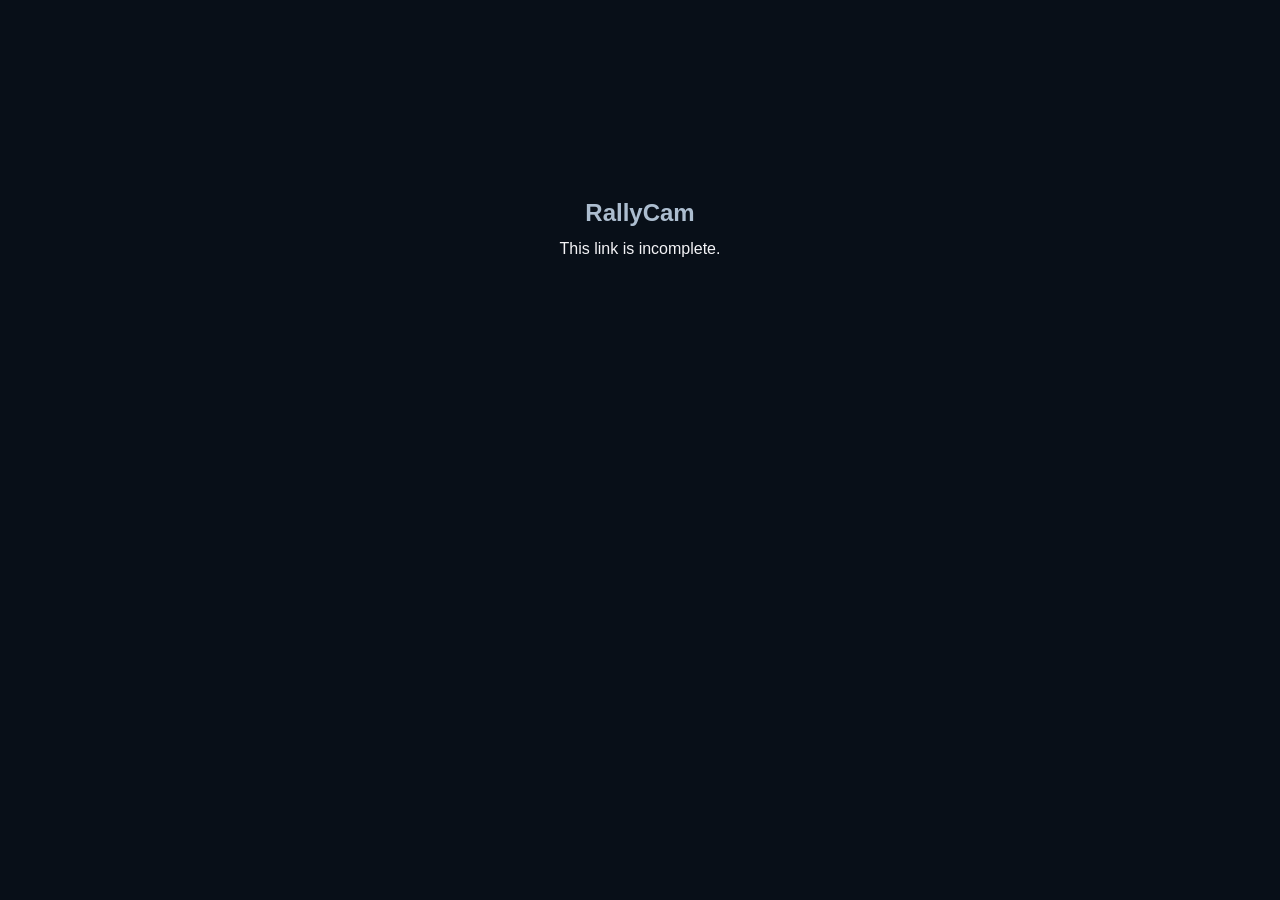
<file: index.html>
<!doctype html>
<html lang="en">
<head>
  <meta charset="utf-8">
  <meta name="viewport" content="width=device-width, initial-scale=1">
  <meta name="referrer" content="no-referrer">
  <meta name="robots" content="noindex, nofollow">
  <meta name="color-scheme" content="dark">
  <meta name="theme-color" content="#0E0F12">
  <meta http-equiv="Content-Security-Policy" content="default-src 'none'; script-src 'self' https://www.youtube.com https://s.ytimg.com; style-src 'self'; frame-src https://www.youtube.com; img-src 'self' data:; connect-src https://rallycam-share-storage.richardisbluehd.chatgpt.site; base-uri 'none'; form-action 'none'">
  <title>RallyCam match</title>
  <meta property="og:type" content="website">
  <meta property="og:title" content="RallyCam match">
  <meta property="og:description" content="Score, momentum, stats and clips from a table tennis match.">
  <meta name="description" content="Score, momentum, stats and clips from a table tennis match.">
  <link rel="icon" href="data:,">
  <link rel="stylesheet" href="style.css?v=app-match-4">
</head>
<body>
  <div id="app">
    <main class="page"><p class="message">Loading match…</p></main>
  </div>
  <noscript><main class="page"><p class="message">This page needs JavaScript to show the match.</p></main></noscript>
  <script type="module" src="app.js?v=app-match-4"></script>
</body>
</html>
</file>
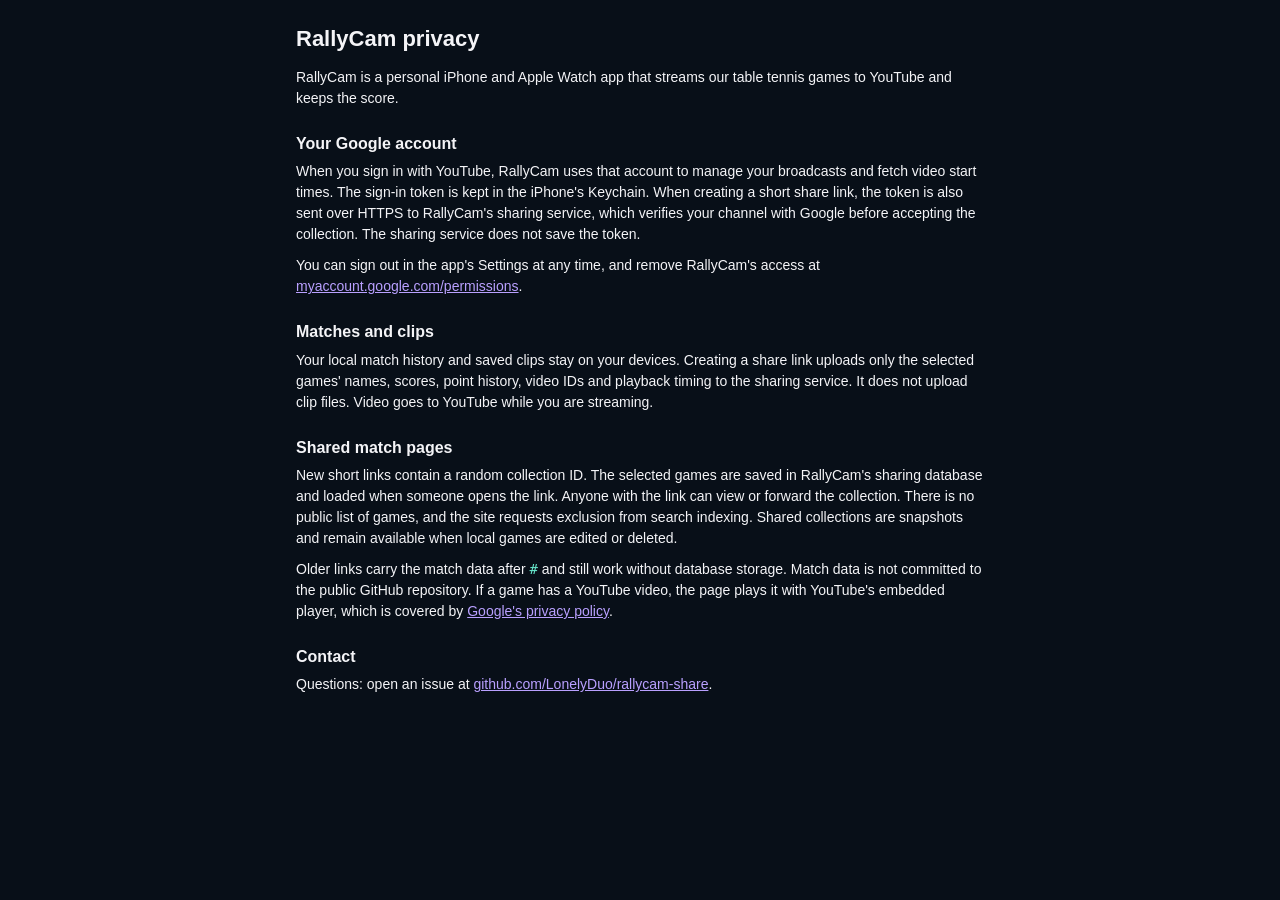
<file: privacy.html>
<!doctype html>
<html lang="en">
<head>
  <meta name="robots" content="noindex, nofollow">
  <meta charset="utf-8">
  <meta name="viewport" content="width=device-width, initial-scale=1">
  <meta name="color-scheme" content="dark">
  <meta name="theme-color" content="#0E0F12">
  <meta http-equiv="Content-Security-Policy" content="default-src 'none'; style-src 'self'; base-uri 'none'; form-action 'none'">
  <title>RallyCam privacy</title>
  <link rel="icon" href="data:,">
  <link rel="stylesheet" href="style.css">
</head>
<body>
  <main class="page prose">
    <h1>RallyCam privacy</h1>
    <p>RallyCam is a personal iPhone and Apple Watch app that streams our table tennis games to YouTube and keeps the score.</p>

    <h2>Your Google account</h2>
    <p>When you sign in with YouTube, RallyCam uses that account to manage your broadcasts and fetch video start times. The sign-in token is kept in the iPhone's Keychain. When creating a short share link, the token is also sent over HTTPS to RallyCam's sharing service, which verifies your channel with Google before accepting the collection. The sharing service does not save the token.</p>
    <p>You can sign out in the app's Settings at any time, and remove RallyCam's access at <a href="https://myaccount.google.com/permissions">myaccount.google.com/permissions</a>.</p>

    <h2>Matches and clips</h2>
    <p>Your local match history and saved clips stay on your devices. Creating a share link uploads only the selected games' names, scores, point history, video IDs and playback timing to the sharing service. It does not upload clip files. Video goes to YouTube while you are streaming.</p>

    <h2>Shared match pages</h2>
    <p>New short links contain a random collection ID. The selected games are saved in RallyCam's sharing database and loaded when someone opens the link. Anyone with the link can view or forward the collection. There is no public list of games, and the site requests exclusion from search indexing. Shared collections are snapshots and remain available when local games are edited or deleted.</p>
    <p>Older links carry the match data after <code>#</code> and still work without database storage. Match data is not committed to the public GitHub repository. If a game has a YouTube video, the page plays it with YouTube's embedded player, which is covered by <a href="https://policies.google.com/privacy">Google's privacy policy</a>.</p>

    <h2>Contact</h2>
    <p>Questions: open an issue at <a href="https://github.com/LonelyDuo/rallycam-share/issues">github.com/LonelyDuo/rallycam-share</a>.</p>
  </main>
</body>
</html>
</file>
<file: style.css>
:root {
  --bg: #0e0f12;
  --card: #1a1c21;
  --sheet: #17191d;
  --sheet-head: #1f2228;
  --rule: #23262c;
  --sep: #262931;
  --text: #f2f3f5;
  --dim: #8b8f98;
  --num: #6b707a;
  --lose: #5d626c;
  --left: #ffd23f;
  --right: #5aa9ff;
  --left-tint: rgba(255, 210, 63, 0.16);
  --right-tint: rgba(90, 169, 255, 0.16);
}

* { box-sizing: border-box; }

html { -webkit-text-size-adjust: 100%; background: var(--bg); }

body {
  margin: 0;
  background: var(--bg);
  color: var(--text);
  font: 14px/1.4 -apple-system, BlinkMacSystemFont, "SF Pro Text", "Segoe UI", Roboto, "Helvetica Neue", Arial, sans-serif;
}

.page {
  max-width: 480px;
  margin: 0 auto;
  padding: max(16px, env(safe-area-inset-top)) 16px max(28px, env(safe-area-inset-bottom));
}

h1, h2, p { margin: 0; }

/* A collection keeps every game in the same page, with its own video and timing. */
.collection { max-width: 520px; margin: 0 auto; padding-top: max(20px, env(safe-area-inset-top)); }
.collection-top { padding: 12px 20px 22px; border-bottom: 1px solid var(--rule); }
.collection-top h1 { font-size: clamp(26px, 6vw, 36px); font-weight: 800; margin-top: 8px; overflow-wrap: anywhere; }
.collection-count { color: var(--dim); margin-top: 8px; }
.collection-stats { margin: 18px 16px 0; background: var(--card); border: 1px solid var(--sep); border-radius: 18px; }
.collection-stats summary { display: flex; align-items: center; justify-content: space-between; gap: 10px; padding: 16px; cursor: pointer; list-style: none; font-weight: 700; }
.collection-stats summary::-webkit-details-marker { display: none; }
.collection-stats summary > span:last-child { color: var(--dim); font-size: 10px; font-weight: 500; }
.collection-stats details[open] > summary .picker-chevron { transform: rotate(180deg); }
.collection-stats-body { padding: 0 14px 16px; border-top: 1px solid var(--sep); }
.stats-scope { color: var(--dim); font-size: 11px; margin: 12px 0; }
.record-heading, .record-row { display: grid; grid-template-columns: minmax(0,1fr) 52px 65px; align-items: center; gap: 8px; text-align: right; }
.record-heading { padding: 8px 10px; color: var(--dim); font-size: 10px; }
.record-heading > span:first-child { text-align: left; }
.record-list { max-height: 230px; overflow-y: auto; display: grid; gap: 4px; }
.record-row { width: 100%; border: 1px solid transparent; background: transparent; color: var(--text); border-radius: 10px; padding: 12px 10px; font: inherit; font-size: 13px; cursor: pointer; font-variant-numeric: tabular-nums; }
.record-row:hover { background: rgba(255,255,255,0.04); }
.record-row[aria-pressed="true"] { background: rgba(255,210,63,0.07); border-color: rgba(255,210,63,0.25); }
.record-row[aria-pressed="true"] b { color: var(--left); }
.record-name { text-align: left; font-weight: 600; overflow-wrap: anywhere; }
.collection-stats h3 { margin: 22px 2px 4px; font-size: 15px; overflow-wrap: anywhere; }
.collection-stats h3 span { color: var(--dim); font-weight: 500; }
.faceoff-key { color: var(--dim); font-size: 10px; margin: 0 2px 12px; }
.faceoff-list { max-height: 300px; overflow-y: auto; display: grid; gap: 8px; }
.faceoff { padding: 12px; border-radius: 12px; background: var(--bg); }
.faceoff-title { display: flex; justify-content: space-between; align-items: center; gap: 16px; font-size: 13px; font-weight: 600; }
.faceoff-title > span { overflow-wrap: anywhere; }
.faceoff-title strong { font-size: 24px; color: var(--left); font-variant-numeric: tabular-nums; white-space: nowrap; }
.faceoff-title strong > span { color: var(--dim); padding: 0 3px; }
.faceoff-meta { display: grid; gap: 4px; margin-top: 7px; color: var(--dim); font-size: 10px; }
.stats-footnote { color: var(--dim); font-size: 10px; line-height: 1.6; margin: 14px 2px 0; }
.collection-nav { margin: 18px 16px 0; }
.match-picker { background: var(--card); border: 1px solid var(--sep); border-radius: 18px; overflow: clip; }
.match-picker summary { padding: 18px; cursor: pointer; list-style: none; }
.match-picker summary::-webkit-details-marker { display: none; }
.picker-current { display: block; }
.picker-current-meta { display: flex; align-items: center; justify-content: space-between; gap: 12px; margin-bottom: 14px; color: var(--left); font-size: 12px; font-weight: 700; }
.picker-change { display: inline-flex; align-items: center; gap: 7px; color: var(--dim); font-weight: 500; }
.picker-chevron { display: inline-block; font-size: 20px; line-height: 14px; transition: transform 150ms; }
.match-picker[open] .picker-chevron { transform: rotate(180deg); }
.picker-teams { display: grid; gap: 8px; }
.picker-team { display: grid; grid-template-columns: minmax(0, 1fr) auto; align-items: center; column-gap: 20px; text-align: left; color: var(--text); font-size: 15px; font-weight: 600; }
.picker-team > span { overflow-wrap: anywhere; }
.picker-team b { min-width: 30px; text-align: right; font-size: 23px; line-height: 1.1; font-weight: 800; font-variant-numeric: tabular-nums; }
.picker-team.is-winner b { color: var(--left); }
.picker-panel { padding: 0 8px 8px; border-top: 1px solid var(--sep); }
.picker-panel-title { padding: 16px 10px 10px; color: var(--dim); font-size: 10px; font-weight: 700; text-transform: uppercase; letter-spacing: 1.5px; }
.picker-list { display: grid; gap: 5px; max-height: 350px; overflow-y: auto; overscroll-behavior: contain; scrollbar-color: var(--num) transparent; }
.picker-choice { display: flex; gap: 12px; width: 100%; min-width: 0; padding: 14px 10px; border: 1px solid transparent; border-radius: 12px; background: transparent; color: var(--text); font: inherit; cursor: pointer; }
.picker-choice:hover { background: rgba(255,255,255,0.04); }
.picker-choice.is-selected { background: rgba(255,210,63,0.06); border-color: rgba(255,210,63,0.28); }
.picker-number { display: grid; place-items: center; flex: 0 0 26px; height: 26px; border: 1px solid var(--sep); border-radius: 50%; color: var(--dim); font-size: 11px; }
.is-selected .picker-number { color: var(--bg); background: var(--left); border-color: var(--left); font-weight: 800; }
.picker-choice-content { flex: 1; min-width: 0; }
.picker-choice-meta { display: flex; justify-content: space-between; gap: 10px; margin-bottom: 10px; color: var(--dim); font-size: 10px; text-align: left; }
.is-selected .picker-choice-meta > span { color: var(--left); }
.picker-choice .picker-team { font-size: 13px; font-weight: 500; }
.picker-choice .picker-team b { font-size: 18px; }
.collection-buttons { display: flex; gap: 10px; margin-top: 12px; }
.collection-buttons button { flex: 1; padding: 12px 8px; border: 0; border-radius: 10px; background: var(--sheet-head); color: var(--text); font: inherit; font-weight: 600; cursor: pointer; }
.collection-buttons button:disabled { opacity: 0.35; cursor: default; }
.collection-buttons button:not(:disabled):last-child { background: var(--left); color: var(--bg); }
button:focus-visible, summary:focus-visible, a:focus-visible { outline: 2px solid var(--left); outline-offset: -3px; }
@media (prefers-reduced-motion: reduce) { .picker-chevron { transition: none; } }

.top { margin: 4px 2px 14px; }
.eyebrow { color: var(--dim); font-size: 12px; font-weight: 600; letter-spacing: 0.04em; text-transform: uppercase; }
.top h1 { font-size: 24px; font-weight: 800; letter-spacing: -0.01em; margin-top: 2px; overflow-wrap: anywhere; }

.sec { color: var(--dim); font-size: 11px; font-weight: 700; text-transform: uppercase; letter-spacing: 0.06em; margin: 20px 2px 8px; }

/* Result card */
.hero { background: var(--card); border-radius: 16px; padding: 14px; }
.hero .r { display: flex; justify-content: space-between; align-items: center; gap: 12px; padding: 4px 0; font-weight: 700; font-size: 14px; }
.hero .nm { overflow-wrap: anywhere; }
.hero .score { font-size: 26px; font-weight: 800; font-variant-numeric: tabular-nums; }
.hero .score.win { color: var(--left); }
.hero .meta { color: var(--dim); font-size: 12px; margin-top: 6px; }

/* Watch */
.watch { display: flex; flex-wrap: wrap; align-items: center; justify-content: center; gap: 8px 16px; margin-top: 10px; }
.btn {
  flex: 1 1 100%;
  appearance: none; border: 0; border-radius: 12px; cursor: pointer;
  background: var(--left); color: var(--bg);
  font: inherit; font-size: 16px; font-weight: 700; padding: 13px 16px;
}
.btn:active { opacity: 0.85; }
.ytlink { color: var(--left); font-size: 13px; font-weight: 600; text-decoration: none; }
.player-wrap { flex: 1 1 100%; }
.player-wrap[hidden], .note[hidden] { display: none; }
.frame { aspect-ratio: 16 / 9; background: #000; border-radius: 12px; overflow: hidden; }
.frame iframe { display: block; width: 100%; height: 100%; border: 0; }
.note { background: var(--card); border-radius: 10px; color: var(--dim); font-size: 13px; padding: 10px 12px; margin-top: 8px; }
.novideo { color: var(--dim); font-size: 13px; text-align: center; margin-top: 12px; }

/* Chart */
.chart { background: var(--card); border-radius: 14px; padding: 10px 8px 6px; }
.chart .lg { display: flex; justify-content: space-between; gap: 8px; color: var(--dim); font-size: 10.5px; padding: 0 4px 4px; }
.chart .lg span { overflow: hidden; text-overflow: ellipsis; white-space: nowrap; }
.chart svg { display: block; height: 130px; }
.chart .empty { color: var(--dim); text-align: center; padding: 40px 0; }

/* Stats */
.tiles { display: grid; grid-template-columns: 1fr 1fr; gap: 8px; }
.tile { background: var(--card); border-radius: 14px; padding: 10px 12px; min-width: 0; }
.tile .k { color: var(--dim); font-size: 12px; }
.tile .v { font-size: 17px; font-weight: 800; margin-top: 3px; font-variant-numeric: tabular-nums; white-space: nowrap; overflow: hidden; text-overflow: ellipsis; }
.tile small { font-size: 11px; color: var(--dim); font-weight: 600; }

/* Scoresheet */
.sechead { display: flex; justify-content: space-between; align-items: flex-end; }
.toggle {
  appearance: none; border: 0; border-radius: 999px; cursor: pointer;
  background: var(--card); color: var(--text);
  font: inherit; font-size: 12.5px; font-weight: 600; padding: 6px 12px; margin-bottom: 6px;
}
.toggle[aria-pressed="true"] { background: var(--left); color: var(--bg); }

.sheet { background: var(--sheet); border-radius: 16px; }
.hd, .row, .tagrow { display: grid; grid-template-columns: 34px 1fr 1fr 82px; align-items: center; }
.hd {
  position: sticky; top: 0; z-index: 2;
  background: var(--sheet-head); padding: 10px 0 9px;
  border-radius: 16px 16px 0 0;
}
.hd .tm { text-align: center; font-size: 11px; font-weight: 800; letter-spacing: 0.02em; line-height: 1.25; padding: 0 2px; overflow-wrap: anywhere; }
.left { --c: var(--left); --tint: var(--left-tint); }
.right { --c: var(--right); --tint: var(--right-tint); }
.hd .tm { color: var(--c); }

.row { border-top: 1px solid var(--rule); min-height: 40px; }
.row[data-play] { cursor: pointer; -webkit-tap-highlight-color: transparent; }
.row[data-play]:active, .row.playing { background: rgba(255, 255, 255, 0.05); }
.row:focus-visible { outline: 2px solid var(--right); outline-offset: -2px; }
.row .n { text-align: center; color: var(--num); font-size: 11.5px; font-variant-numeric: tabular-nums; }
.cell {
  position: relative; display: flex; align-items: center; justify-content: center;
  align-self: stretch;
  font-size: 17px; font-weight: 600; color: var(--lose); font-variant-numeric: tabular-nums;
}
/* Rounded tinted winning cell: no edge line, no bar. */
.cell.won { background: var(--tint); color: var(--c); font-weight: 800; border-radius: 9px; margin: 3px 4px; }
.cell .sv { position: absolute; left: 10px; font-size: 9.5px; font-weight: 700; color: var(--dim); letter-spacing: 0.02em; }
.cell.won .sv { left: 10px; color: var(--c); opacity: 0.8; }
.act { text-align: center; color: var(--dim); font-size: 12px; }
.act .st { color: var(--left); font-size: 14px; }
.act .pl { color: var(--right); font-size: 10px; }

.tagrow { border-top: 1px solid var(--rule); }
.tag {
  grid-column: 2 / 4; justify-self: center; margin: 6px 0; max-width: 100%;
  font-size: 10.5px; font-weight: 800; letter-spacing: 0.02em; text-align: center;
  color: var(--c); border: 1px solid var(--c); border-radius: 999px; padding: 3px 10px; background: var(--tint);
}
.tag.gp { color: var(--text); border-color: var(--lose); background: var(--rule); }
.tag.win { color: var(--bg); background: var(--c); }
.sheet > :last-child { border-radius: 0 0 16px 16px; }

.empty-hl { display: none; color: var(--dim); font-size: 13px; text-align: center; padding: 14px; }
.sheet.hl-only .row:not(.hl), .sheet.hl-only .tagrow:not(.hl) { display: none; }
.sheet.hl-only[data-stars="0"] .empty-hl { display: block; }

.key { color: var(--dim); font-size: 11.5px; margin: 10px 4px 0; line-height: 1.5; }
.key b { color: var(--text); }

.message { text-align: center; padding: 20vh 0 0; }
.message h1 { font-size: 24px; font-weight: 800; margin-bottom: 8px; }
main > .message { color: var(--dim); }
.message p { color: var(--text); font-size: 16px; }

@media (prefers-reduced-motion: reduce) { * { scroll-behavior: auto !important; } }

/* The privacy page: plain reading text. */
.prose { padding-top: 24px; padding-bottom: 40px; }
.prose h1 { font-size: 22px; margin: 0 0 12px; }
.prose h2 { font-size: 16px; margin: 24px 0 6px; }
.prose p { color: var(--text); margin: 0 0 10px; line-height: 1.5; }
.prose a { color: var(--right); }
.prose code { color: var(--left); }

.share-point { margin-left: 5px; padding: 9px 5px; color: var(--right); background: transparent; border: 0; font: inherit; cursor: pointer; }
.share-point:focus-visible { outline: 2px solid var(--right); }
.row.selected-point { outline: 2px solid var(--right); outline-offset: -2px; }

/* Match the app's midnight, mint and violet review surfaces. */
:root{--bg:#080f18;--card:#111e2c;--sheet:#101b29;--sheet-head:#18293b;--rule:#293b4d;--sep:#293b4d;--text:#f4f4f7;--dim:#acbdcf;--left:#68e8cd;--right:#b9a0ff;--left-tint:rgba(104,232,205,.15);--right-tint:rgba(185,160,255,.15)}
.collection{max-width:760px}.collection-top{border:0;padding-bottom:12px}.collection-stats,.hero,.chart{border:1px solid var(--sep);border-radius:20px}.collection-nav .match-picker,.collection-buttons{display:none}.day-library{margin:20px;padding:18px;background:var(--card);border:1px solid var(--sep);border-radius:22px}.day-library h2{font-size:25px;margin:6px 0}.day-formats{display:flex;margin:16px 0;padding:4px;border-radius:11px;background:var(--bg);gap:4px}.day-formats button{flex:1;color:var(--dim);border:0;border-radius:8px;background:transparent;padding:10px;font:600 14px system-ui;cursor:pointer}.day-formats button[aria-pressed=true]{color:var(--bg);background:var(--left)}.player-search{display:grid;gap:8px;font-weight:600}.player-search input{width:100%;border:1px solid var(--sep);background:var(--bg);padding:12px;border-radius:12px;color:var(--text);font:16px system-ui}.matchup-format{color:var(--left);font-size:15px;margin:22px 0 10px}.matchup-card{background:var(--bg);border:1px solid var(--sep);border-radius:16px;margin:0 0 16px;overflow:hidden}.matchup-card summary{padding:12px;cursor:pointer}.matchup-heading{display:inline-flex;width:calc(100% - 24px);align-items:center;gap:14px}.matchup-heading>span{flex:1;min-width:0}.matchup-heading small{display:block;color:var(--left);font-size:11px;margin-bottom:4px}.matchup-heading strong{font-size:14px;overflow-wrap:anywhere}.matchup-heading>b{font-size:22px;font-variant-numeric:tabular-nums}.matchup-game{display:flex;gap:12px;align-items:center;width:100%;border:0;border-top:1px solid var(--sep);padding:12px;background:transparent;text-align:left;color:var(--text);cursor:pointer}.matchup-game.is-current{background:var(--left-tint)}.game-number,.game-kind{font-size:11px;color:var(--dim)}.game-teams{display:grid;gap:6px;flex:1;min-width:0}.game-teams>span{display:flex;align-items:baseline;gap:12px;justify-content:space-between;overflow-wrap:anywhere;font-size:15px;font-weight:600}.game-teams b{font-size:19px;font-variant-numeric:tabular-nums}.game-kind{max-width:68px}.matchup-key{font-size:11px;color:var(--dim);padding:8px 12px}.page{max-width:720px}.collection-match .page{padding-top:12px}
.frame{position:relative;isolation:isolate}.frame:fullscreen{width:100vw;height:100dvh;aspect-ratio:auto;border-radius:0}#tracking-controls{display:none}.replay-tap{position:absolute;inset:0;z-index:2}.replay-chrome{position:absolute;inset:0;z-index:3;pointer-events:none;color:white}.replay-chrome button,.replay-chrome input,.replay-chrome select{pointer-events:auto}.replay-prev,.replay-next{position:absolute;top:50%;transform:translateY(-50%);width:44px;height:44px;border:1px solid #ffffff22;border-radius:50%;background:#0009;color:#fff;font-size:30px;cursor:pointer}.replay-prev{left:12px}.replay-next{right:12px}.replay-score{position:absolute;bottom:66px;left:12px;background:#000c;border:1px solid #ffffff22;border-radius:9px;padding:8px 10px;min-width:110px;max-width:45%;font-size:12px}.replay-score>div{display:flex;gap:12px;justify-content:space-between;border-left:3px solid var(--left);padding-left:6px}.replay-score>div+div{border-color:var(--right);margin-top:4px}.replay-score b{font-size:15px;font-variant-numeric:tabular-nums}.replay-bar{position:absolute;bottom:10px;left:10px;right:10px;display:flex;align-items:center;gap:8px;border-radius:12px;background:#000c;padding:5px 8px}.replay-bar button{background:none;border:0;color:white;min-width:36px;min-height:40px;font-size:19px;cursor:pointer}.replay-seek{flex:1;min-width:20px;accent-color:var(--left)}.replay-time,.replay-duration{font-size:11px;font-variant-numeric:tabular-nums}.replay-speed{color:white;background:#17202b;border:0;border-radius:8px;font-size:12px;min-height:36px}.replay-bar button[data-action=tracking]{color:#ffffff77}.replay-bar button.tracking-on{color:var(--left)}.replay-notice{position:absolute;top:50%;left:50%;transform:translate(-50%,-50%);padding:8px 14px;border-radius:30px;background:#000b;font-size:12px;max-width:80%}.replay-bar,.replay-prev,.replay-next{transition:opacity .22s}.chrome-hidden .replay-bar,.chrome-hidden .replay-prev,.chrome-hidden .replay-next{opacity:0;pointer-events:none}.chrome-hidden .replay-bar>*{pointer-events:none}.chrome-hidden .replay-score{bottom:12px}button:focus-visible,input:focus-visible,select:focus-visible{outline:2px solid var(--left);outline-offset:3px}@media(max-width:480px){.day-library{margin:12px;padding:14px}.replay-bar{gap:3px;left:5px;right:5px;padding:2px 4px}.replay-duration{display:none}.replay-bar button{min-width:30px;font-size:16px}.replay-speed{max-width:48px}.replay-score{font-size:10px;bottom:58px}.replay-prev,.replay-next{width:38px;height:38px}}
@media(prefers-reduced-motion:reduce){.replay-bar,.replay-prev,.replay-next{transition:none}}

.day-metrics{display:grid;grid-template-columns:repeat(3,1fr);gap:12px;margin:0 0 20px}.day-metrics>div{display:grid;gap:4px}.day-metrics b{font-size:32px;font-variant-numeric:tabular-nums;letter-spacing:-1px}.day-metrics span{font-size:12px;color:var(--dim)}

.frame:-webkit-full-screen{width:100vw;height:100vh;aspect-ratio:auto;border-radius:0}
.frame.native-yt .replay-tap,.frame.native-yt .replay-chrome{display:none}.native-done{position:absolute;top:8px;left:8px;z-index:5;padding:6px 10px;border:1px solid #ffffff33;border-radius:16px;background:#000b;color:#fff;font-size:12px}
</file>
